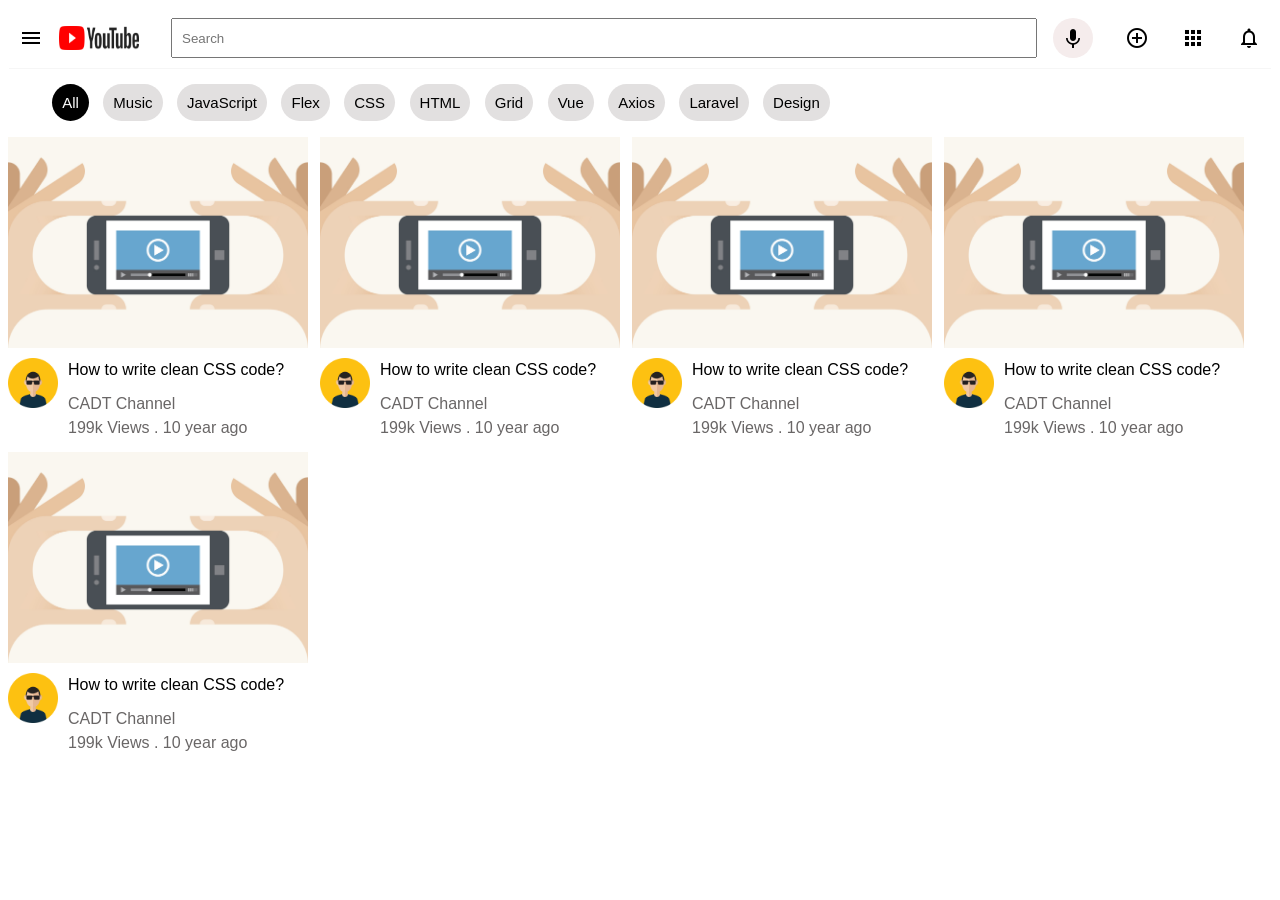
<file: START-CODE - Real Cases-20261027/START-CODE/EX 2/index.html>
<!DOCTYPE html>
<html lang="en">
<head>
    <meta charset="UTF-8">
    <meta http-equiv="X-UA-Compatible" content="IE=edge">
    <meta name="viewport" content="width=device-width, initial-scale=1.0">
    <title>YouTube</title>
    <link rel="stylesheet" href="https://fonts.googleapis.com/icon?family=Material+Icons">
    <link rel="stylesheet" href="css/main.css">
</head>
<body>
    <nav>
        <div class="nav-left">
            <i class="material-icons">menu</i>
            <img src="assets/logo.jpg" alt="logo" width="80">
        </div>
        <div class="nav-center">
            <input type="text" placeholder="Search">
            <i class="material-icons">keyboard_voice</i>
        </div>
        <div class="nav-right">
            <i class="material-icons">control_point</i>
            <i class="material-icons">apps</i>
            <i class="material-icons">notifications_none</i>
        </div>
    </nav>
    <header>
        <span class="active">All</span>
        <span>Music</span>
        <span>JavaScript</span>
        <span>Flex</span>
        <span>CSS</span>
        <span>HTML</span>
        <span>Grid</span>
        <span>Vue</span>
        <span>Axios</span>
        <span>Laravel</span>
        <span>Design</span>
    </header>
    <section class="video-container">
        <div class="video">
            <div class="video-thumbnail">
                <img src="assets/video-icon.png" alt="" width="300">
            </div>
            <div class="video-text">
                <div class="avatar">
                    <img src="assets/avatar.jpg" alt="" width="50">
                </div>
                <div class="text">
                    <strong>How to write clean CSS code?</strong>
                    <p>CADT Channel</p>
                    <span>199k Views . 10 year ago</span>
                </div>
            </div>
        </div>

        <div class="video">
            <div class="video-thumbnail">
                <img src="assets/video-icon.png" alt="" width="300">
            </div>
            <div class="video-text">
                <div class="avatar">
                    <img src="assets/avatar.jpg" alt="" width="50">
                </div>
                <div class="text">
                    <strong>How to write clean CSS code?</strong>
                    <p>CADT Channel</p>
                    <span>199k Views . 10 year ago</span>
                </div>
            </div>
        </div>

        <div class="video">
            <div class="video-thumbnail">
                <img src="assets/video-icon.png" alt="" width="300">
            </div>
            <div class="video-text">
                <div class="avatar">
                    <img src="assets/avatar.jpg" alt="" width="50">
                </div>
                <div class="text">
                    <strong>How to write clean CSS code?</strong>
                    <p>CADT Channel</p>
                    <span>199k Views . 10 year ago</span>
                </div>
            </div>
        </div>

        <div class="video">
            <div class="video-thumbnail">
                <img src="assets/video-icon.png" alt="" width="300">
            </div>
            <div class="video-text">
                <div class="avatar">
                    <img src="assets/avatar.jpg" alt="" width="50">
                </div>
                <div class="text">
                    <strong>How to write clean CSS code?</strong>
                    <p>CADT Channel</p>
                    <span>199k Views . 10 year ago</span>
                </div>
            </div>
        </div>

        <div class="video">
            <div class="video-thumbnail">
                <img src="assets/video-icon.png" alt="" width="300">
            </div>
            <div class="video-text">
                <div class="avatar">
                    <img src="assets/avatar.jpg" alt="" width="50">
                </div>
                <div class="text">
                    <strong>How to write clean CSS code?</strong>
                    <p>CADT Channel</p>
                    <span>199k Views . 10 year ago</span>
                </div>
            </div>
        </div>
        
       
    </section>
</body>
</html>
</file>
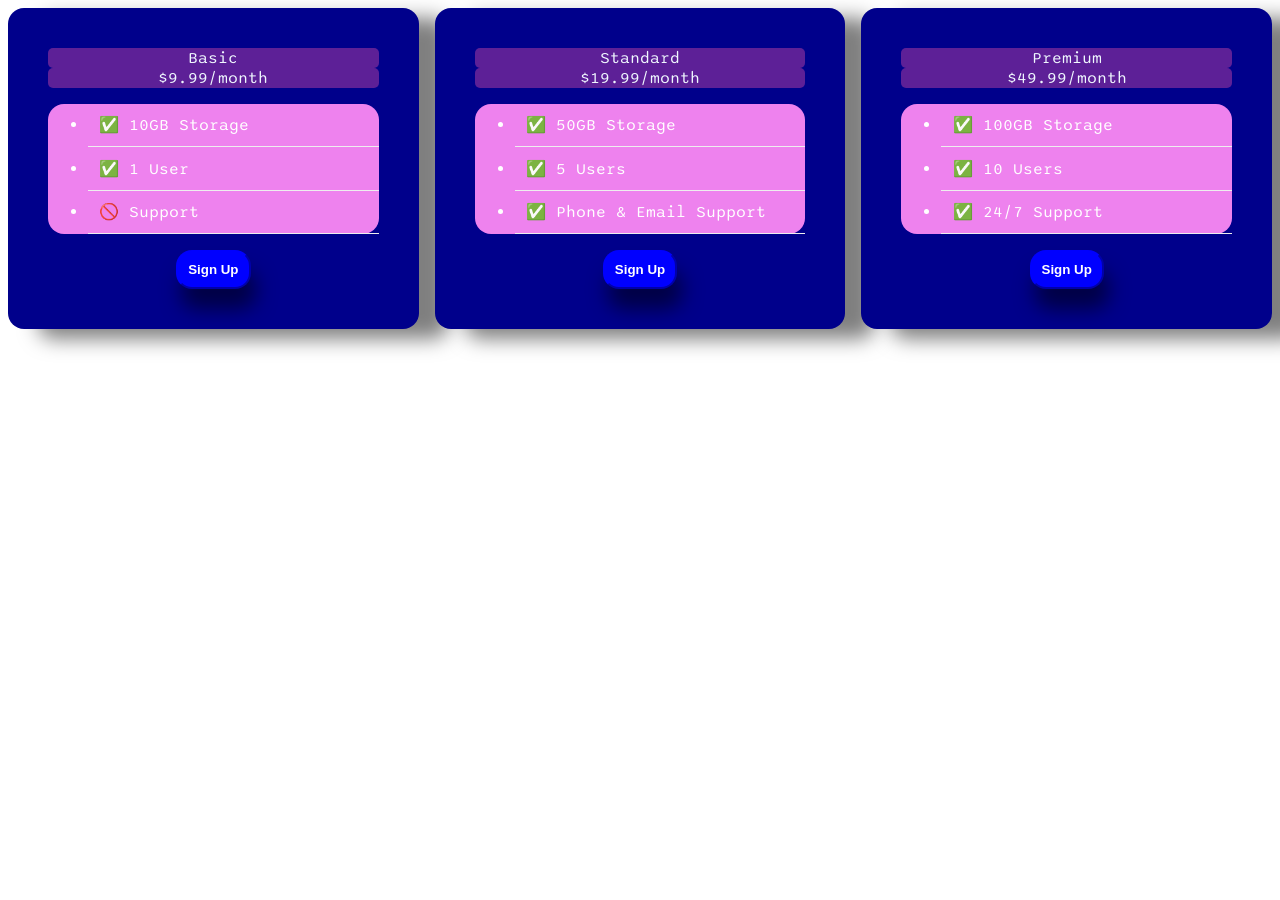
<file: START-CODE - Real Cases-20261027/START-CODE/EX 3/index.html>
<!DOCTYPE html>
<html>
  <head>
    <title>Flexbox Pricing Table</title>
    <link rel="preconnect" href="https://fonts.googleapis.com" />
    <link rel="preconnect" href="https://fonts.gstatic.com" crossorigin />
    <link
      href="https://fonts.googleapis.com/css2?family=Sono:wght@400;700&display=swap"
      rel="stylesheet"
    />
    <style>
      body {
        font-family: "Sono", sans-serif;
      }

      /* Hint: What can you do with a media query and flexbox? */
      .pricing-container{
        display: flex;
        flex-direction:row;
        gap:1em;
      }
      .pricing-plan{
        display: flex;
            flex: 1;
            flex-direction: column;
            background-color: darkblue;
            border-radius: 16px;
            box-shadow: 30px 10px 20px rgba(0, 0, 0,0.5);
            padding: 40px;
            color: aliceblue;
      }
      .plan-button{
        align-self: center;
         border-radius: 16px;
        border-color:blue;
        padding: 10px;
        background-color: blue;
        box-shadow:5px 20px 20px rgba(0, 0, 0,0.5); ;
        color:white;
        font-weight: bold;
      }
      button:hover{
        filter: brightness(110%);
        
      }
      .plan-features{
        flex-grow: 1;
         border-radius: 16px;
        background-color: violet;
        display: flex;
        flex-direction: column;
      }
      .plan-features li {
        padding: 0.7em;
        border-bottom: 1px solid #eee;
        color:white;
      }
      .plan-title,.plan-price{
        background-color: rgb(93, 32, 151);
         border-radius: 5px;
         text-align: center;
      }
      @media (max-width: 700px) {
        .pricing-container{
          flex-direction: column;
          align-items: center;
        }
        .pricing-plan{
          flex: none;
          width:100%;
        }
      }
    </style>
  </head>

  <body>
    <div class="pricing-container">
      <div class="pricing-plan">
        <div class="plan-title">Basic</div>
        <div class="plan-price">$9.99/month</div>
        <ul class="plan-features">
          <li>✅ 10GB Storage</li>
          <li>✅ 1 User</li>
          <li>🚫 Support</li>
        </ul>
        <button class="plan-button">Sign Up</button>
      </div>
      <div class="pricing-plan">
        <div class="plan-title">Standard</div>
        <div class="plan-price">$19.99/month</div>
        <ul class="plan-features">
          <li>✅ 50GB Storage</li>
          <li>✅ 5 Users</li>
          <li>✅ Phone &amp; Email Support</li>
        </ul>
        <button class="plan-button">Sign Up</button>
      </div>
      <div class="pricing-plan">
        <div class="plan-title">Premium</div>
        <div class="plan-price">$49.99/month</div>
        <ul class="plan-features">
          <li>✅ 100GB Storage</li>
          <li>✅ 10 Users</li>
          <li>✅ 24/7 Support</li>
        </ul>
        <button class="plan-button">Sign Up</button>
      </div>
    </div>
  </body>
</html>
</file>
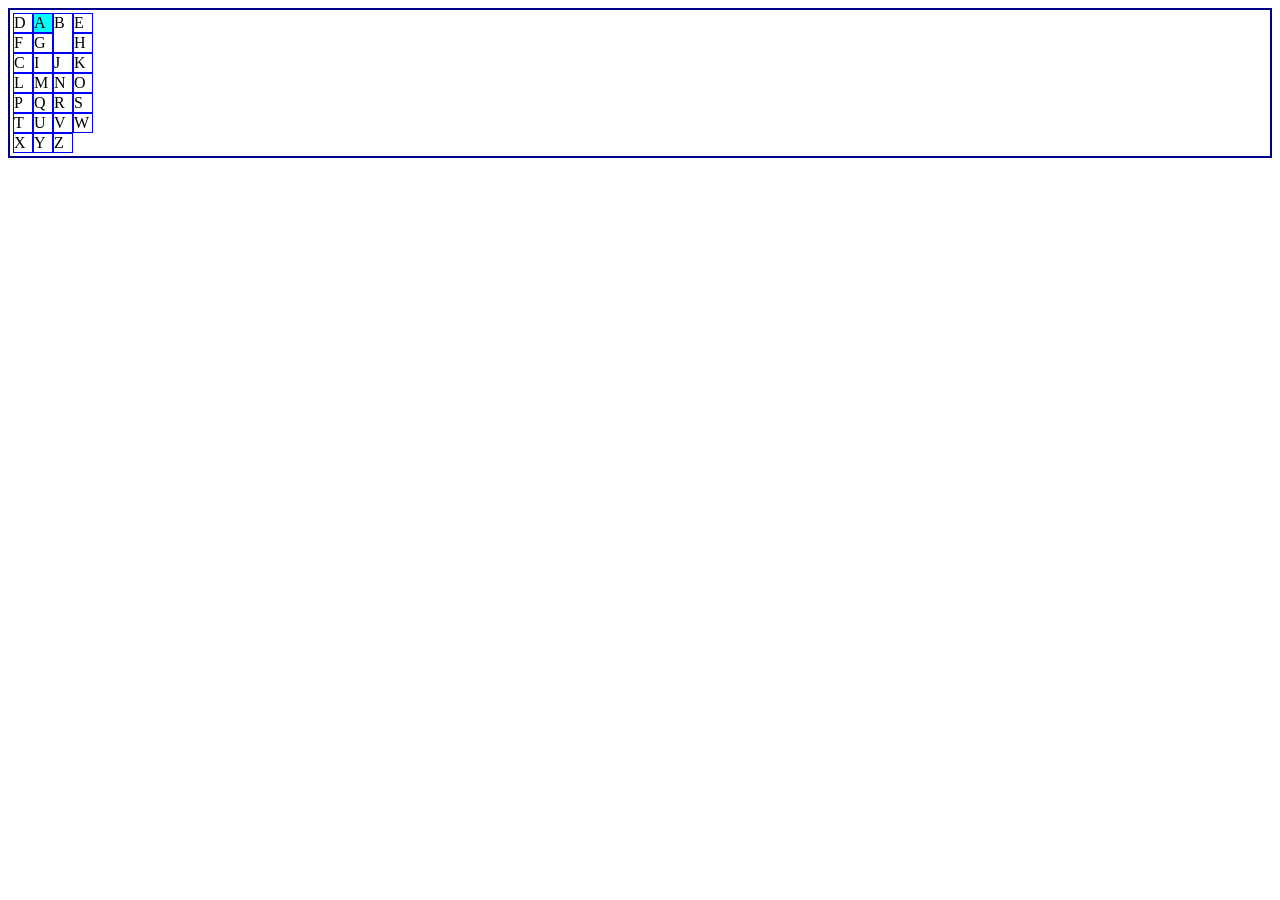
<file: Test.html>
<!DOCTYPE html>
<html lang="en">
<head>
    <meta charset="UTF-8">
    <meta name="viewport" content="width=device-width, initial-scale=1.0">
    <title>Document</title>
</head>
<style>
    .content{
        display: grid;
        border:2px solid darkblue;
        grid-template-columns: 20px 20px 20px 20px;
    
        padding: 3px;
    }
    .box{
        border: 1px solid blue;
    }
    .A{
        background-color:aqua;
        grid-column:2/3;
        grid-row: 1/2;
    }
    .B{
        grid-column:3;
        grid-row:1/3;
    }
    .C{
       grid-row:3;
    }

</style>
<body>
    <div class="content">
        <div class="box A">A</div>
        <div class="box B">B</div>
        <div class="box C">C</div>
        <div class="box D">D</div>
        <div class="box E">E</div>
        <div class="box F">F</div>
        <div class="box G">G</div>
        <div class="box H">H</div>
        <div class="box I">I</div>
        <div class="box J">J</div>
        <div class="box K">K</div>
        <div class="box L">L</div>
        <div class="box M">M</div>
        <div class="box N">N</div>
        <div class="box O">O</div>
        <div class="box P">P</div>
        <div class="box Q">Q</div>
        <div class="box R">R</div>
        <div class="box S">S</div>
        <div class="box T">T</div>
        <div class="box U">U</div>
        <div class="box V">V</div>
        <div class="box W">W</div>
        <div class="box X">X</div>
        <div class="box Y">Y</div>
        <div class="box Z">Z</div>
        
        
        
        
        
        
        
        
        
        
        
        

    </div>
    
</body>
</html>
</file>
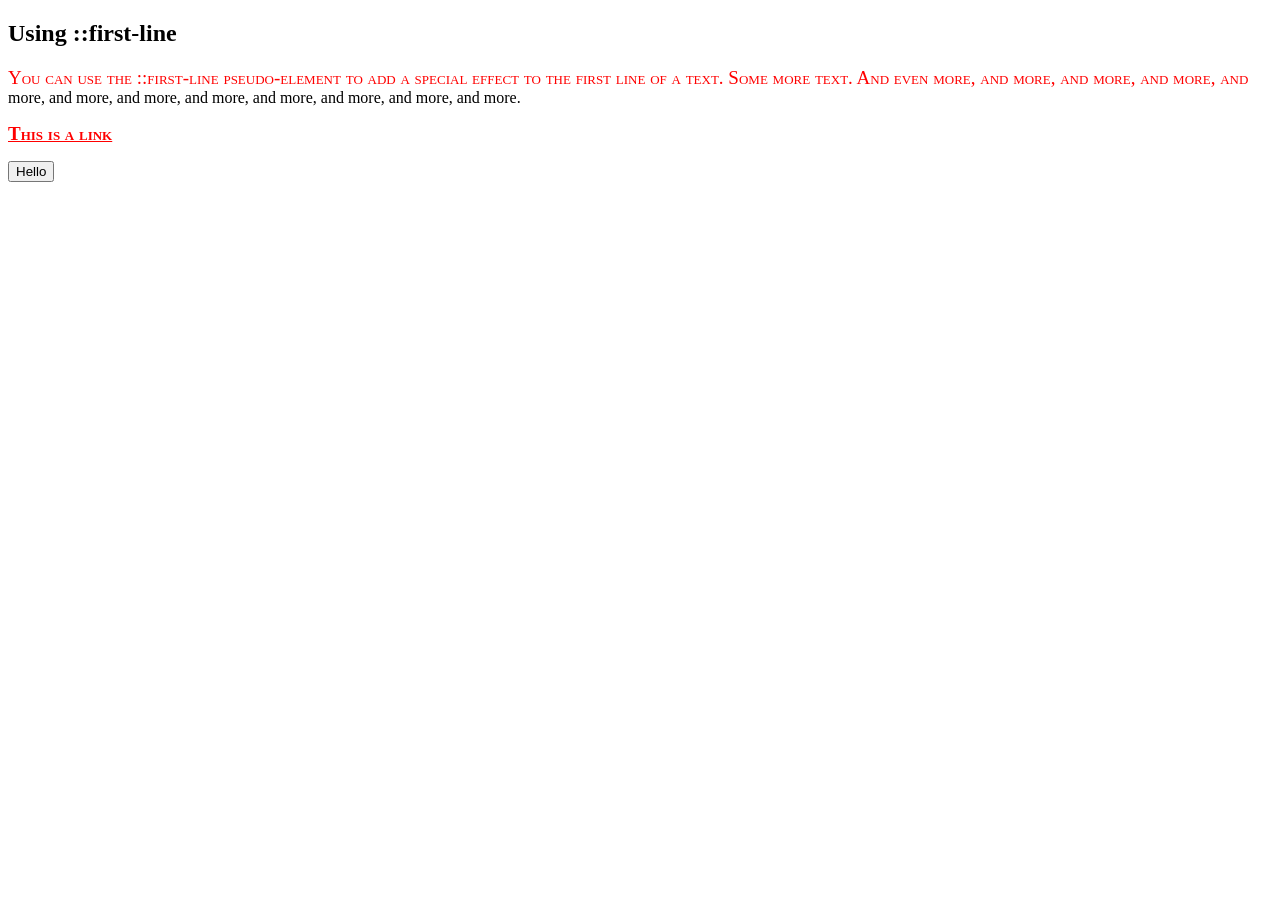
<file: Week3/LAB2.html>
<!DOCTYPE html>
<html>
<head>
<style>
p::first-line {
  color: red;
  font-variant: small-caps;
  font-size: 19px;  
}
button:hover{
    background-color: blue;
    color:aliceblue;
    font-size: bold;
    font-size: large;

}
a:link {
  color: red;
}

/* visited link */
a:visited {
  color: green;
}

/* mouse over link */
a:hover {
  color: hotpink;
}

/* selected link */
a:active {
  color: blue;
}
</style>
</head>
<body>

<h2>Using ::first-line</h2>

<p>You can use the ::first-line pseudo-element to add a special effect to the first line of a text. Some more text. And even more, and more, and more, and more, and more, and more, and more, and more, and more, and more, and more, and more.</p>
<p><b><a href="default.asp" target="_blank">This is a link</a></b></p>
<button type ="button">Hello</button>
</body>
</html>
</file>
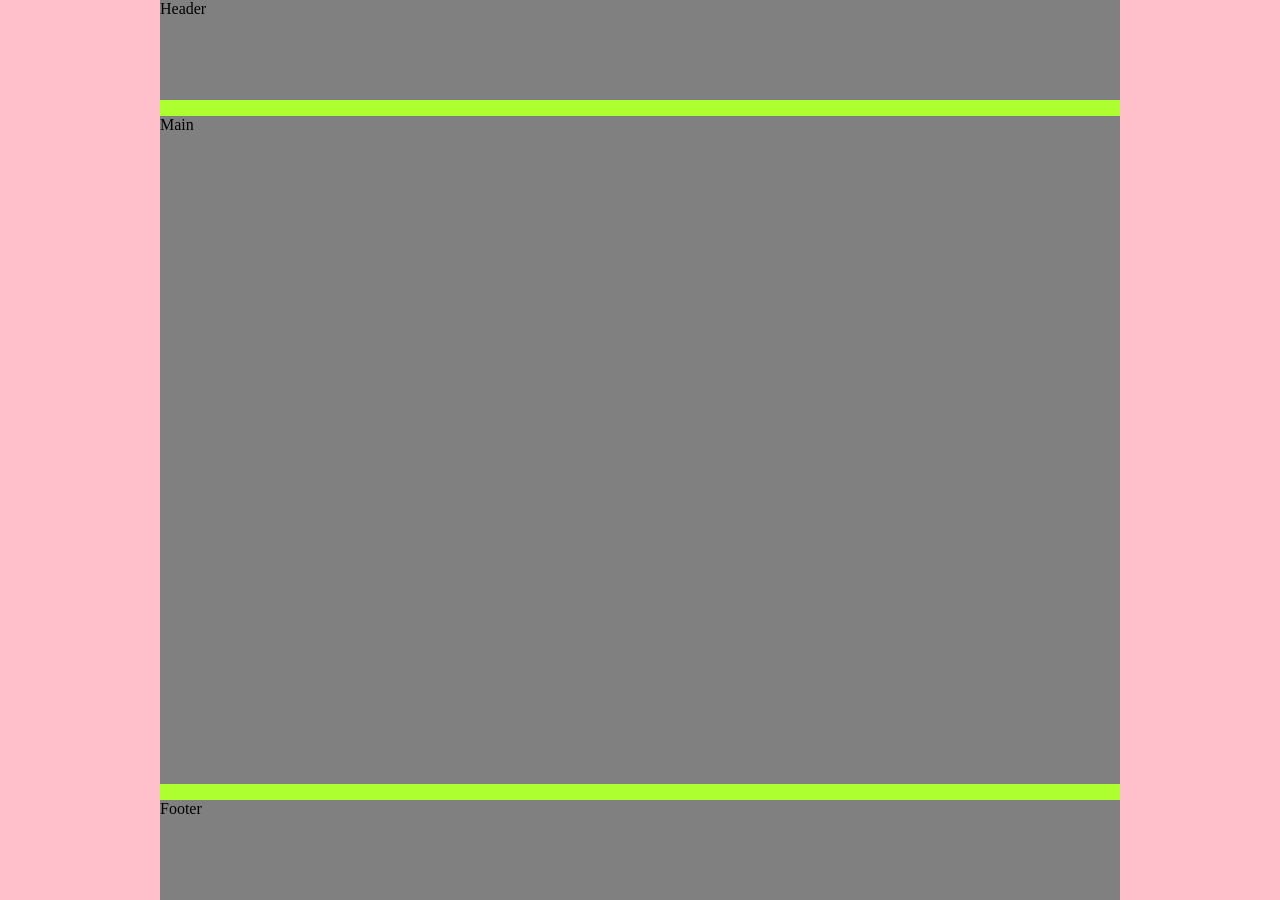
<file: START CODE-20261027/START CODE/exercice-1-start.html>
<!DOCTYPE html>
<html lang="en">
  <head>
    <meta charset="UTF-8" />
    <style>

      body{
        margin: 0;
        padding: 0;
        background: pink;
      }
  
      .container {
        display: flex;
        flex-direction: column;
        height: 100vh;
        background: greenyellow;
        margin-left:10em;
        margin-right:10em;
      }

      header,
      footer {
        background: grey;
        height: 100px;
      }

      main {
        flex:1;
        background: grey;
        margin-top: 1em;
        margin-bottom: 1em;
      }
 
    </style>
  </head>
  <body>
    <div class="container">
      <header>Header</header>
      <main>Main</main>
      <footer>Footer</footer>
      </section>
    </div>
  </body>
</html>
</file>
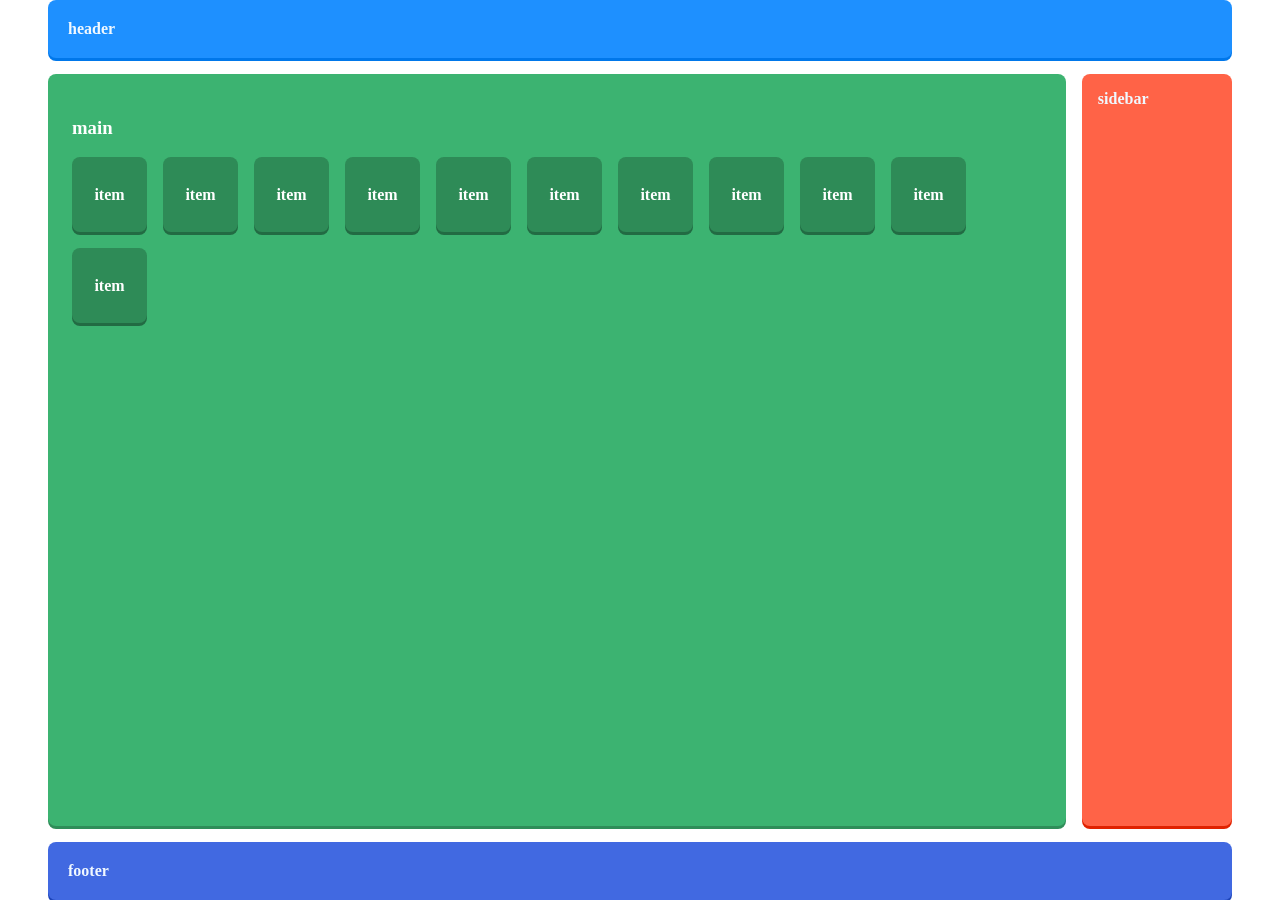
<file: START CODE-20261027/START CODE/exercice-3-start.html>
<!DOCTYPE html>
<html lang="en">
<head>
    <meta charset="UTF-8">
    <meta name="viewport" content="width=device-width, initial-scale=1.0">
    <title>Document</title>
</head>
<style>
    body{
        margin:0;
        padding: 0;
    }
    .container{
      display:flex;
      flex-direction: column;
      height:100vh;
      gap:1rem;
      padding-left:3em;
      padding-right: 3em;
    }
    header{
        background-color: #1e90ff;
        border-radius: 0.5rem;
        color: aliceblue;
        box-shadow:0 3px 0 #0077ea;
        font-weight:bold;
        padding: 20px;
    }
    footer{
        background-color: #4169e1;
        border-radius: 0.5rem;
        color: aliceblue;
        box-shadow:0 3px 0 #1d44b8;
        font-weight:bold;
        padding: 20px;
    }
    .middle{
        display: flex;
        flex-grow: 1;
        gap:1rem;
    }
    .left-section{
        flex-grow: 1;
        background-color: #3cb371;
        border-radius: 0.5rem;
        padding:1.5rem;
        color:white;
        box-shadow:0 3px 0 #2f8d59;
        font-weight:bold;
    }
    .right-section{
        background-color: #ff6347;
        border-radius: 0.5rem;
        padding: 1em;
        width: 120px;
        color: aliceblue;
        box-shadow:0 3px 0  #e02200 ;
        font-weight:bold;
        
    }
    .items{
        display:flex;
        gap:1rem;
        flex-wrap: wrap;
    }
    .item {
      width: 75px;
      height: 75px;
      display: flex;
      align-items: center;
      justify-content: center;
      background-color: #2e8b57;
       border-radius: 0.5rem;
      font-weight: bold;
      box-shadow: 0 3px 0 #226b43;
   }

</style>
<body>
 <div class="container">
   <header>header</header>
   <div class="middle">
    <section class="left-section">
        <h3>main</h3>
        <div class="items">
            <div class="item">item</div>
            <div class="item">item</div>
            <div class="item">item</div>
            <div class="item">item</div>
            <div class="item">item</div>
            <div class="item">item</div>
            <div class="item">item</div>
            <div class="item">item</div>
            <div class="item">item</div>
            <div class="item">item</div>
            <div class="item">item</div>
        </div>
    </section>
   <section class="right-section">sidebar</section>
   </div>
   <footer>footer</footer>
   </div>
   
    
</body>
</html>
</file>
<file: START-CODE - Real Cases-20261027/START-CODE/EX 2/css/main.css>
body {
    font-family: Roboto, Arial, sans-serif;
}
nav {
    display: flex;
    justify-items:space-between;
    align-items: center;
    box-shadow: rgba(27, 31, 35, 0.04) 0px 1px 0px, rgba(255, 255, 255, 0.25) 0px 1px 0px inset;
    padding: 10px;
    margin-left: 1px;
    margin-right: 1px;
}
.nav-left {
    display: flex;
    gap:1em;
}
.nav-right {
    display: flex;
    gap:2em;
}
.nav-center {
    display: flex;
    flex-grow: 1;
    gap:1em;
    margin-left: 2em;
    margin-right: 2em;
}
.nav-center input {
    flex-grow:1;
    padding: 9px;
    
}
.nav-center i {
    background: #f5ecec;
    padding: 8px;
    box-sizing: border-box;
    border-radius: 50%;
}
header {
    width: 93%;
    margin: auto;
    margin-top: 16px;
    padding: 10px;
}
header span {
    padding: 10px;
    background: #e2e0e0;
    border-radius: 40px;
    cursor: pointer;
    font-size: 15px;
    margin-right: 10px;
}
.active {
    background: #000;
    color: #fff;
}
.video-container { 
    display: flex;
    flex-wrap: wrap;
    gap: 12px;
    margin-top: 15px;

}
.video {
    width:300px;

   /*  TODO */
 
}
.video-thumbnail img {
   /*  TODO */
   width: 300px;
   display: flex;
}
.video-text {
  display: flex;
  gap:10px;
  margin-top:10px;
}


.text {
    line-height: 1.5;
}
.text p {
    margin: 0;
    margin-top: 10px;
}
.text p,
.text span {
    color: rgb(105, 102, 102);
}
.text strong {
    font-weight: 500;
}
</file>
